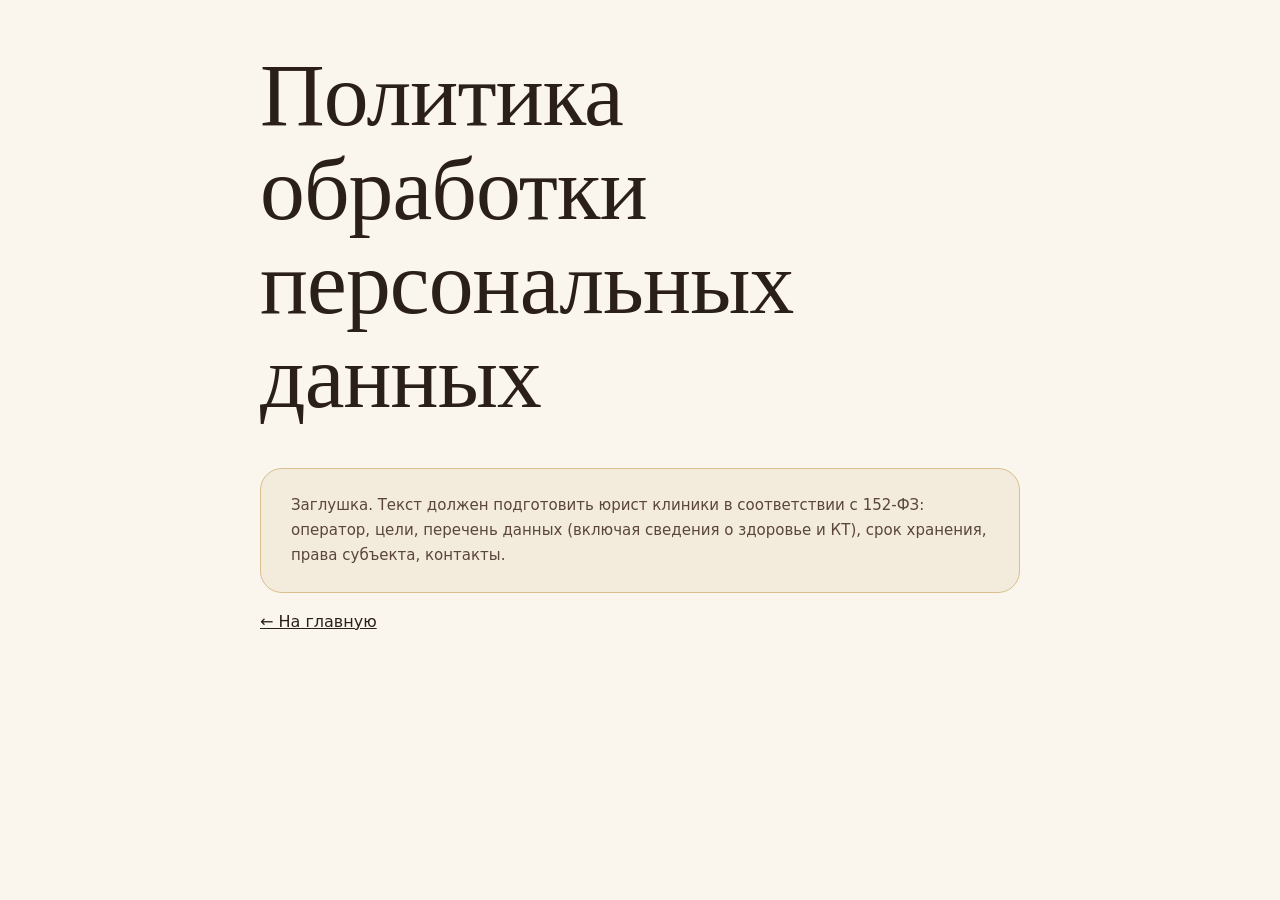
<file: privacy.html>
<!doctype html><html lang="ru"><meta charset="utf-8"><meta name="viewport" content="width=device-width,initial-scale=1">
<title>Политика конфиденциальности</title><link rel="stylesheet" href="styles.css">
<body><main class="wrap" style="padding:48px 0;max-width:760px">
<h1>Политика обработки персональных данных</h1>
<p class="disclaimer">Заглушка. Текст должен подготовить юрист клиники в соответствии с 152-ФЗ: оператор, цели, перечень данных (включая сведения о здоровье и КТ), срок хранения, права субъекта, контакты.</p>
<p><a href="index.html">← На главную</a></p></main></body></html>
</file>
<file: styles.css>
:root{
  --espresso:#241913; --brown:#3a2a22; --brown-2:#5a463a; --ivory:#faf6ee; --cream:#f3ebdb; --paper:#fffdf8;
  --gold:#b8935a; --gold-l:#d9bf8c; --gold-d:#8f6d3a; --line:#e6dcc8; --ink:#2b2019; --muted:#7a6a5d; --ok:#2f7d5b;
  --serif:"Cormorant Garamond","Playfair Display",Georgia,"Times New Roman",serif;
  --sans:"Manrope","Inter","Segoe UI",system-ui,-apple-system,sans-serif;
  --r:22px; --ease:cubic-bezier(.22,.8,.2,1);
}
*{box-sizing:border-box}
html{scroll-behavior:smooth;scroll-padding-top:90px}
body{margin:0;background:var(--ivory);color:var(--ink);font:400 16px/1.65 var(--sans);-webkit-font-smoothing:antialiased;text-rendering:optimizeLegibility}
img{max-width:100%;display:block}
a{color:inherit}
.wrap{width:min(1180px,100% - 40px);margin-inline:auto}
section{padding:120px 0;position:relative}
h1,h2,h3{font-family:var(--serif);font-weight:500;line-height:1.05;letter-spacing:-.01em;margin:0 0 .45em}
h1{font-size:clamp(42px,7vw,92px)}
h2{font-size:clamp(34px,5vw,62px)}
h3{font-size:26px}
em{font-style:italic;color:var(--gold)}
.lead{font-size:clamp(16px,1.5vw,19px);color:var(--muted);max-width:58ch;font-weight:300}
.eyebrow{display:inline-flex;align-items:center;gap:12px;font-size:12px;letter-spacing:.28em;text-transform:uppercase;color:var(--gold-d);font-weight:600;margin-bottom:20px}
.eyebrow::before{content:"";width:36px;height:1px;background:var(--gold)}
.dark .eyebrow{color:var(--gold-l)}
.btn{display:inline-flex;align-items:center;justify-content:center;gap:10px;min-height:56px;padding:0 34px;border:0;border-radius:999px;background:var(--brown);color:var(--ivory);font:600 14px var(--sans);letter-spacing:.08em;text-transform:uppercase;text-decoration:none;cursor:pointer;transition:transform .3s var(--ease),background .3s,box-shadow .3s}
.btn:hover{background:var(--espresso);transform:translateY(-2px);box-shadow:0 14px 30px rgba(36,25,19,.25)}
.btn:active{transform:scale(.98)}
.btn.gold{background:linear-gradient(135deg,var(--gold-l),var(--gold) 55%,var(--gold-d));color:#fff}
.btn.gold:hover{box-shadow:0 14px 34px rgba(184,147,90,.45)}
.btn.line{background:transparent;color:inherit;box-shadow:inset 0 0 0 1px currentColor}
.btn.line:hover{background:rgba(255,255,255,.08)}
:focus-visible{outline:2px solid var(--gold);outline-offset:3px}

/* top bar + header */
.topbar{background:var(--espresso);color:var(--gold-l);font-size:12px;letter-spacing:.14em;text-transform:uppercase}
.topbar .wrap{display:flex;justify-content:space-between;align-items:center;min-height:38px;gap:16px}
.topbar a{text-decoration:none}
@media(max-width:700px){.topbar span.l{display:none}.topbar .wrap{justify-content:center}}
header.top{position:sticky;top:0;z-index:40;transition:background .4s,box-shadow .4s;background:rgba(250,246,238,.82);backdrop-filter:blur(16px) saturate(1.2);border-bottom:1px solid rgba(184,147,90,.18)}
header .wrap{display:flex;align-items:center;justify-content:space-between;height:76px;gap:20px}
.logo{text-decoration:none;color:var(--brown);line-height:1}
.logo b{display:block;font:600 27px var(--serif);letter-spacing:.2em}
.logo small{display:block;margin-top:5px;font-size:9px;letter-spacing:.34em;text-transform:uppercase;color:var(--gold-d)}
header nav{display:flex;gap:30px;font-size:13px;letter-spacing:.06em}
header nav a{text-decoration:none;color:var(--brown-2);position:relative;padding:6px 0}
header nav a::after{content:"";position:absolute;left:0;bottom:0;height:1px;width:0;background:var(--gold);transition:width .35s var(--ease)}
header nav a:hover::after{width:100%}
.tel{font-weight:700;text-decoration:none;white-space:nowrap;background:var(--brown);color:var(--ivory);padding:12px 22px;border-radius:999px;font-size:14px}
@media(max-width:980px){header nav{display:none}}
@media(max-width:480px){.tel{padding:10px 16px;font-size:13px}.logo b{font-size:22px}}

/* hero */
.hero{padding:0;min-height:min(880px,calc(100vh - 114px));display:flex;align-items:center;color:var(--ivory);background:var(--espresso);overflow:hidden}
.hero-bg{position:absolute;inset:0;background-size:cover;background-position:center;opacity:.42;transform:scale(1.06);animation:slow 22s ease-in-out infinite alternate}
@keyframes slow{to{transform:scale(1.14) translateY(-1.5%)}}
.hero::before{content:"";position:absolute;inset:0;z-index:1;background:radial-gradient(900px 600px at 78% 30%,rgba(184,147,90,.28),transparent 60%),linear-gradient(100deg,rgba(36,25,19,.96) 25%,rgba(36,25,19,.55) 70%,rgba(36,25,19,.8))}
.hero::after{content:"";position:absolute;inset:0;z-index:1;opacity:.06;background-image:url("data:image/svg+xml,%3Csvg xmlns='http://www.w3.org/2000/svg' width='160' height='160'%3E%3Cfilter id='n'%3E%3CfeTurbulence baseFrequency='.9' numOctaves='2'/%3E%3C/filter%3E%3Crect width='100%25' height='100%25' filter='url(%23n)'/%3E%3C/svg%3E")}
.hero .wrap{position:relative;z-index:2;display:grid;grid-template-columns:1.25fr .75fr;gap:56px;align-items:center;padding:80px 0}
.hero h1{margin-bottom:28px}
.hero .lead{color:rgba(250,246,238,.78);margin-bottom:38px}
.cta-row{display:flex;gap:14px;flex-wrap:wrap}
.glass{background:linear-gradient(160deg,rgba(255,255,255,.14),rgba(255,255,255,.04));border:1px solid rgba(217,191,140,.35);backdrop-filter:blur(18px);border-radius:28px;padding:34px;box-shadow:0 30px 70px rgba(0,0,0,.35)}
.glass .big{font:500 62px/1 var(--serif);color:var(--gold-l);margin-bottom:6px}
.glass .row{display:flex;justify-content:space-between;gap:12px;padding:15px 0;border-bottom:1px solid rgba(217,191,140,.22);font-size:15px}
.glass .row:last-of-type{border:0}
.glass .row b{color:var(--gold-l);font-weight:600;text-align:right}
.glass .note{margin:14px 0 0;font-size:12px;color:rgba(250,246,238,.55)}
.scroll{position:absolute;left:50%;bottom:26px;z-index:2;width:1px;height:54px;background:linear-gradient(var(--gold-l),transparent);animation:drip 2.2s ease-in-out infinite}
@keyframes drip{0%{transform:scaleY(0);transform-origin:top}50%{transform:scaleY(1);transform-origin:top}51%{transform-origin:bottom}100%{transform:scaleY(0);transform-origin:bottom}}
@media(max-width:900px){.hero .wrap{grid-template-columns:1fr;padding:56px 0 90px;gap:36px}.glass .big{font-size:48px}}

/* marquee */
.marquee{background:var(--brown);color:var(--gold-l);overflow:hidden;padding:20px 0;white-space:nowrap}
.marquee .track{display:inline-flex;gap:60px;animation:mq 46s linear infinite;padding-left:60px}
.marquee span{font:italic 500 22px var(--serif);display:inline-flex;align-items:center;gap:60px}
.marquee span::after{content:"◆";font-size:9px;color:var(--gold)}
@keyframes mq{to{transform:translateX(-50%)}}
.marquee:hover .track{animation-play-state:paused}

/* stats */
.stats{padding:90px 0;background:var(--paper)}
.stat-grid{display:grid;grid-template-columns:repeat(4,1fr);gap:24px}
.stat{text-align:center;padding:10px 12px;position:relative}
.stat+.stat::before{content:"";position:absolute;left:-12px;top:12%;height:76%;width:1px;background:var(--line)}
.stat b{display:block;font:500 clamp(46px,6vw,78px)/1 var(--serif);color:var(--brown)}
.stat span{display:block;margin-top:10px;font-size:13px;letter-spacing:.1em;text-transform:uppercase;color:var(--muted)}
@media(max-width:760px){.stat-grid{grid-template-columns:repeat(2,1fr);row-gap:40px}.stat:nth-child(3)::before{display:none}}

.card{background:var(--paper);border:1px solid var(--line);border-radius:var(--r);padding:30px;box-shadow:0 20px 50px rgba(58,42,34,.06)}

/* calc */
.calc{display:grid;grid-template-columns:1.2fr .8fr;gap:28px;align-items:start;margin-top:48px}
.svc{display:flex;align-items:center;gap:16px;padding:18px 6px;border-bottom:1px solid var(--line);cursor:pointer;transition:background .25s}
.svc:last-child{border:0}.svc:hover{background:rgba(184,147,90,.06)}
.svc input[type=checkbox]{appearance:none;width:26px;height:26px;border:1.5px solid var(--gold);border-radius:50%;display:grid;place-items:center;flex:none;cursor:pointer;transition:.25s}
.svc input[type=checkbox]::after{content:"";width:12px;height:12px;border-radius:50%;background:var(--gold);transform:scale(0);transition:transform .25s var(--ease)}
.svc input[type=checkbox]:checked{background:var(--cream)}
.svc input[type=checkbox]:checked::after{transform:scale(1)}
.svc .nm{flex:1;font-weight:500}.svc .nm small{display:block;color:var(--muted);font-weight:400;font-size:13px}
.qty{display:flex;align-items:center;gap:8px;visibility:hidden}.svc.on .qty{visibility:visible}
.qty button{width:34px;height:34px;border-radius:50%;border:1px solid var(--line);background:#fff;font-size:18px;cursor:pointer;transition:.2s}
.qty button:hover{border-color:var(--gold);color:var(--gold-d)}
.qty span{min-width:22px;text-align:center;font-weight:700}
.sum{position:sticky;top:100px;background:var(--espresso);color:var(--ivory);border:0}
.sum h3{color:var(--gold-l)}
.sum .line{display:flex;justify-content:space-between;gap:10px;padding:13px 0;border-bottom:1px solid rgba(217,191,140,.2)}
.sum .save{margin:24px 0;padding:24px;border-radius:18px;background:linear-gradient(145deg,rgba(217,191,140,.18),rgba(217,191,140,.05));border:1px solid rgba(217,191,140,.35);text-align:center}
.sum .save b{display:block;font:500 clamp(40px,4vw,54px)/1.1 var(--serif);color:var(--gold-l);margin:4px 0}
.sum .note{color:rgba(250,246,238,.6)}
.note{font-size:13px;color:var(--muted)}
.demo{background:#fbf0d9;border:1px solid #ecd49b;color:#7a5a16;border-radius:12px;padding:10px 14px;font-size:13px;margin-bottom:12px}
@media(max-width:900px){.calc{grid-template-columns:1fr}.sum{position:static}}

/* steps / timeline */
.plan{background:var(--paper)}
.steps{display:grid;grid-template-columns:repeat(3,1fr);gap:0;margin-top:56px;border-top:1px solid var(--line)}
.step{padding:34px 30px 38px 0;border-bottom:1px solid var(--line);position:relative}
.step:not(:nth-child(3n)){margin-right:30px;border-right:1px solid var(--line)}
.step::before{content:attr(data-n);display:block;font:italic 500 64px/1 var(--serif);color:var(--gold-l);margin-bottom:14px}
.step h3{font-size:24px}.step p{margin:0;color:var(--muted);font-size:15px}
@media(max-width:900px){.steps{grid-template-columns:1fr}.step{margin-right:0!important;border-right:0!important;padding:26px 0}}
.disclaimer{margin-top:44px;padding:24px 30px;border:1px solid var(--gold-l);border-radius:var(--r);background:var(--cream);font-size:15px;color:var(--brown-2)}

/* tourism */
.tour{background:var(--cream)}
.places{display:grid;grid-template-columns:1.4fr 1fr 1fr;grid-template-rows:260px 260px;gap:18px;margin-top:52px}
.place{border-radius:var(--r);color:#fff;padding:26px;display:flex;flex-direction:column;justify-content:flex-end;background:linear-gradient(160deg,#6b5237,#241913);background-size:cover;background-position:center;text-decoration:none;position:relative;overflow:hidden;transition:transform .5s var(--ease)}
.place:nth-child(1){grid-row:span 2;background-image:linear-gradient(160deg,#a8844f,#3a2a22)}
.place:nth-child(2){background-image:linear-gradient(160deg,#7d6445,#241913)}
.place:nth-child(3){background-image:linear-gradient(160deg,#4a3a2e,#1c130e)}
.place:nth-child(4){grid-column:2 / span 2;background-image:linear-gradient(120deg,#8f6d3a,#3a2a22)}
.place::after{content:"";position:absolute;inset:0;background:linear-gradient(0deg,rgba(20,12,8,.7),transparent 62%)}
.place>*{position:relative;z-index:1}.place h3{margin:0;font-size:30px}.place p{margin:6px 0 0;font-size:14px;opacity:.85}
.place:hover{transform:translateY(-6px)}
@media(max-width:900px){.places{grid-template-columns:1fr 1fr;grid-template-rows:none;grid-auto-rows:220px}.place:nth-child(1){grid-row:auto;grid-column:span 2}.place:nth-child(4){grid-column:span 2}}
@media(max-width:520px){.places{grid-template-columns:1fr}.place:nth-child(n){grid-column:auto}}

/* offers */
.offers{display:grid;grid-template-columns:repeat(3,1fr);gap:22px;margin-top:52px;align-items:stretch}
.offer{display:flex;flex-direction:column;gap:12px;padding:38px 32px;transition:transform .4s var(--ease)}
.offer:hover{transform:translateY(-6px)}
.offer.featured{background:linear-gradient(160deg,var(--brown),var(--espresso));color:var(--ivory);border:1px solid var(--gold);position:relative}
.offer.featured::before{content:"Самое выгодное";position:absolute;top:-13px;left:32px;background:linear-gradient(135deg,var(--gold-l),var(--gold-d));color:#fff;font-size:11px;letter-spacing:.2em;text-transform:uppercase;padding:6px 14px;border-radius:999px}
.badge{align-self:flex-start;color:var(--gold-d);font:italic 500 28px var(--serif)}
.offer.featured .badge{color:var(--gold-l)}
.offer h3{font-size:28px}.offer p{margin:0;color:var(--muted);font-size:15px}.offer.featured p{color:rgba(250,246,238,.7)}
.perks{list-style:none;padding:0;margin:8px 0 18px;display:grid;gap:10px;flex:1;font-size:15px}
.perks li{padding-left:26px;position:relative}
.perks li::before{content:"◆";position:absolute;left:0;top:.2em;font-size:10px;color:var(--gold)}
@media(max-width:900px){.offers{grid-template-columns:1fr}}

/* doctors */
.dark{background:var(--espresso);color:var(--ivory)}
.dark .lead{color:rgba(250,246,238,.7)}
.docs{display:flex;gap:20px;overflow-x:auto;scroll-snap-type:x mandatory;padding:56px 20px 16px;margin:0 calc(50% - 50vw);scrollbar-width:thin;scrollbar-color:var(--gold) transparent}
.docs::before,.docs::after{content:"";flex:0 0 calc((100vw - min(1180px,100vw - 40px))/2 - 20px)}
.doc{flex:0 0 min(280px,78vw);scroll-snap-align:start;border-radius:var(--r);overflow:hidden;background:linear-gradient(180deg,#f3ebdb,#e8dcc2);color:var(--ink);transition:transform .45s var(--ease)}
.doc:hover{transform:translateY(-8px)}
.doc .ph{position:relative;height:300px;background:radial-gradient(circle at 50% 30%,#fffdf8,#e6d7b5);overflow:hidden}
.doc .ph img{width:100%;height:100%;object-fit:cover;object-position:top center}
.doc .yrs{position:absolute;top:14px;right:14px;width:64px;height:64px;border-radius:50%;background:var(--espresso);color:var(--gold-l);display:grid;place-items:center;text-align:center;line-height:1;font:500 24px var(--serif);border:1px solid var(--gold)}
.doc .yrs small{display:block;font:500 8px var(--sans);letter-spacing:.1em;text-transform:uppercase;margin-top:-6px}
.doc .yrs b{font-weight:500;display:block;margin-top:6px}
.doc .dbody{padding:20px 22px 24px}.doc h3{font-size:22px;margin-bottom:6px}.doc .role{font-size:14px;color:var(--gold-d);font-weight:600}.doc .cl{font-size:12px;color:var(--muted);margin-top:8px}
.docs-note{margin-top:20px;font-size:14px;color:rgba(250,246,238,.55)}

/* clinics */
.clinics{display:grid;grid-template-columns:repeat(3,1fr);gap:22px;margin-top:48px}
.clinic{border-radius:var(--r);overflow:hidden;background:var(--paper);border:1px solid var(--line);transition:transform .4s var(--ease),box-shadow .4s}
.clinic:hover{transform:translateY(-6px);box-shadow:0 26px 50px rgba(58,42,34,.14)}
.clinic .img{height:210px;background:linear-gradient(135deg,#d9c7a1,#8f6d3a) center/cover}
.cbody{padding:24px}.clinic h3{font-size:24px}.clinic p{margin:0 0 12px;color:var(--muted);font-size:15px}
.clinic a{font-size:13px;letter-spacing:.1em;text-transform:uppercase;color:var(--gold-d);text-decoration:none;font-weight:700}
@media(max-width:900px){.clinics{grid-template-columns:1fr}}

/* ratings + reviews */
.ratings{display:grid;grid-template-columns:repeat(4,1fr);gap:16px;margin:48px 0 28px}
.rt{text-align:center;padding:28px 12px;border:1px solid var(--line);border-radius:var(--r);background:var(--paper)}
.rt b{display:block;font:500 54px/1 var(--serif);color:var(--brown)}
.rt .st{color:var(--gold);letter-spacing:4px;font-size:14px;margin:6px 0}
.rt span{font-size:13px;letter-spacing:.1em;text-transform:uppercase;color:var(--muted)}
.revs{display:grid;grid-template-columns:repeat(2,1fr);gap:20px}
.rev{padding:34px}.rev blockquote{margin:0 0 18px;font:italic 500 23px/1.4 var(--serif);color:var(--brown)}
.rev blockquote::before{content:"«";color:var(--gold);font-size:46px;line-height:0;vertical-align:-.3em;margin-right:6px}
.rev .meta{font-size:13px;color:var(--muted);letter-spacing:.06em}
@media(max-width:900px){.ratings{grid-template-columns:repeat(2,1fr)}.revs{grid-template-columns:1fr}}

/* faq */
details{border-bottom:1px solid var(--line);padding:24px 0}
summary{cursor:pointer;font:500 26px var(--serif);list-style:none;display:flex;justify-content:space-between;gap:20px;align-items:center}
summary::-webkit-details-marker{display:none}
summary::after{content:"+";font:300 36px/1 var(--sans);color:var(--gold);transition:transform .35s var(--ease)}
details[open] summary::after{transform:rotate(45deg)}
details p{margin:14px 0 0;color:var(--muted);max-width:70ch}

/* quiz */
.cta{background:radial-gradient(900px 500px at 15% 0,rgba(184,147,90,.25),transparent 60%),var(--espresso);overflow:hidden}
.cta .wrap{display:grid;grid-template-columns:.9fr 1.1fr;gap:70px;align-items:start}
.quiz{background:var(--ivory);color:var(--ink);border-radius:30px;padding:38px;box-shadow:0 40px 90px rgba(0,0,0,.45)}
.progress{height:3px;background:var(--line);border-radius:3px;overflow:hidden;margin-bottom:26px}
.progress i{display:block;height:100%;width:0;background:linear-gradient(90deg,var(--gold-l),var(--gold-d));transition:width .5s var(--ease)}
.q{display:none}.q.active{display:block;animation:rise .45s var(--ease)}
@keyframes rise{from{opacity:0;transform:translateY(14px)}}
.q h3{font-size:30px;margin-bottom:18px}
.opts{display:grid;grid-template-columns:repeat(2,1fr);gap:10px}
.opt{position:relative}.opt input{position:absolute;opacity:0;inset:0;cursor:pointer}
.opt span{display:block;padding:16px 18px;border:1px solid var(--line);border-radius:14px;background:var(--paper);transition:.25s}
.opt:hover span{border-color:var(--gold)}
.opt input:checked+span{border-color:var(--gold-d);background:var(--cream);font-weight:700;box-shadow:inset 0 0 0 1px var(--gold-d)}
.opt input:focus-visible+span{outline:2px solid var(--gold);outline-offset:2px}
label.f{display:block;margin-bottom:14px;font-size:13px;letter-spacing:.06em;color:var(--muted)}
.in{width:100%;min-height:54px;padding:0 16px;border:1px solid var(--line);border-radius:14px;background:var(--paper);font:16px var(--sans);margin-top:6px;transition:border .25s}
.in:focus{outline:none;border-color:var(--gold-d)}
.check{display:flex;gap:12px;align-items:flex-start;font-size:13px;color:var(--muted);margin:6px 0 16px}
.check input{width:20px;height:20px;accent-color:var(--gold-d);flex:none;margin-top:2px}
.nav{display:flex;gap:10px;justify-content:space-between;margin-top:22px}
.nav .btn.ghost{background:transparent;color:var(--brown);box-shadow:inset 0 0 0 1px var(--line)}
.err{color:#b3261e;font-size:14px;min-height:20px;margin-top:8px}
.hp{position:absolute;left:-9999px}
.done{text-align:center;padding:24px 0}
.done .ok{width:72px;height:72px;border-radius:50%;background:var(--ok);color:#fff;font-size:36px;display:grid;place-items:center;margin:0 auto 18px}
@media(max-width:980px){.cta .wrap{grid-template-columns:1fr;gap:36px}.quiz{padding:26px}.opts{grid-template-columns:1fr}}

footer{background:#150f0b;color:#a89886;padding:56px 0 40px;font-size:14px}
footer .cols{display:grid;grid-template-columns:1.2fr 1fr 1fr;gap:30px;margin-bottom:30px}
footer a{color:var(--gold-l);text-decoration:none}footer b{color:var(--ivory)}
@media(max-width:760px){footer .cols{grid-template-columns:1fr}}
.sticky-cta{position:fixed;left:12px;right:12px;bottom:12px;z-index:50;display:none}
@media(max-width:900px){.sticky-cta{display:block}.sticky-cta .btn{width:100%;box-shadow:0 12px 30px rgba(0,0,0,.35)}body{padding-bottom:84px}section{padding:76px 0}}

/* reveal */
.rv{opacity:0;transform:translateY(28px);transition:opacity .9s var(--ease),transform .9s var(--ease)}
.rv.vis{opacity:1;transform:none}
.js-off .rv{opacity:1;transform:none}
@media(prefers-reduced-motion:reduce){*{animation:none!important;transition:none!important;scroll-behavior:auto!important}.rv{opacity:1;transform:none}}
</file>
